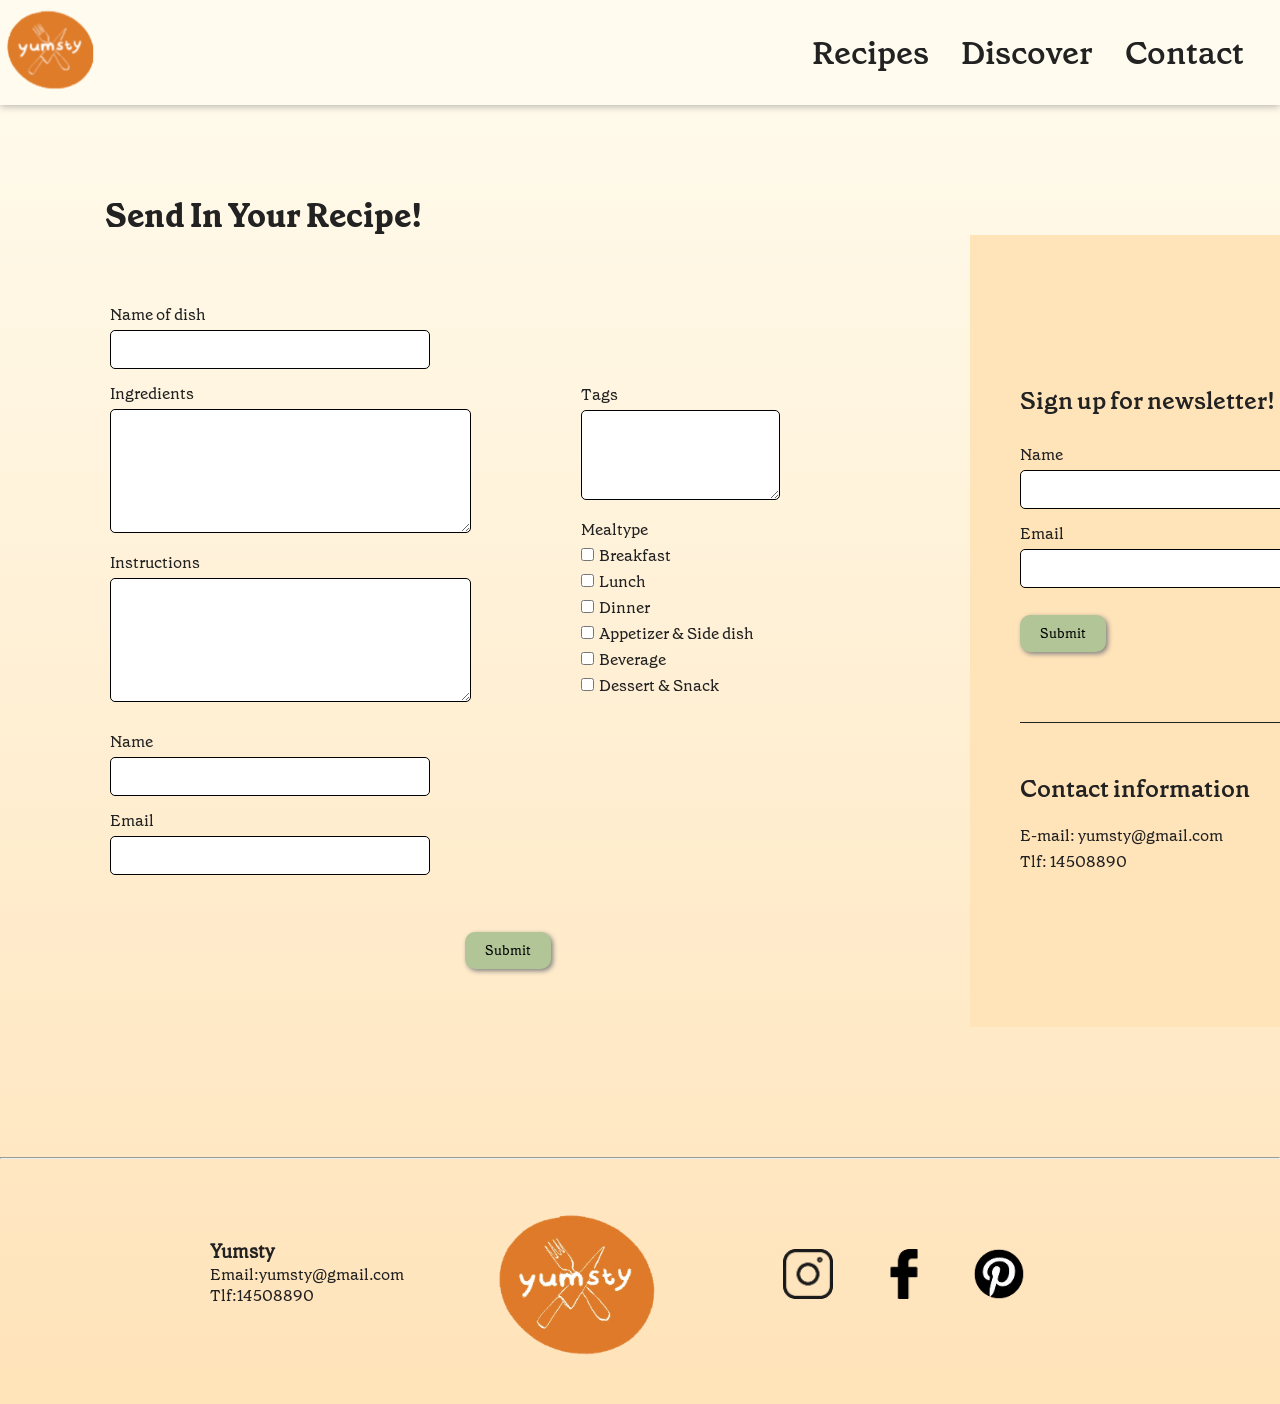
<file: contact.html>
<!DOCTYPE html>
<html lang="en">

<head>
    <meta name="robots" content="noindex">
    <meta charset="UTF-8">
    <meta name="viewport" content="width=device-width, initial-scale=1.0">
    <link rel="stylesheet" href="styles/global.css">
    <link rel="stylesheet" href="styles/contact.css">
    <link rel="icon" type="image/png" sizes="32x32" href="./favicon-32x32.png">
    <title>Yumsty - Contact</title>
</head>

<body>
    <header>
        <a class="logo" href="./index.html"><img src="./Icons/placeholderLOGO.svg" alt="LOGO"></a>

        <nav>
            <ul class="menu">
                <li><a class="menuA" href="./recipeList.html">Recipes</a></li>
                <li><a class="menuA" href="./discover.html">Discover</a></li>
                <li><a class="menuA" href="./contact.html">Contact</a></li>
                <!-- <a class="menuA" href="./index.html">Front Page</a> -->




            </ul>



            <button class="burger">
                <span class="line"></span><span class="line"></span><span class="line"></span>
            </button>
        </nav>
    </header>
    <main>
        <div class="grid_1_1">
            <div>
                <h1>Send in your recipe!</h1>
                <div class="grid_1_1">


                    <form class="webform">
                        <div class="venstre">
                            <fieldset>
                                <label for="dishname">Name of dish</label>
                                <input class="text" type="text" name="dish" id="dishname" required>
                            </fieldset>

                            <fieldset>
                                <label for="ingredients">Ingredients</label>
                                <textarea name="text" id="ingredients" rows="6" cols="40" required></textarea>
                            </fieldset>

                            <fieldset>
                                <label for="instructions">Instructions</label>
                                <textarea name="text" id="instructions" rows="6" cols="40" required></textarea>
                            </fieldset>
                        </div>
                    </form>
                    <form class="webform">
                        <div class="hoejre">
                            <fieldset>
                                <label for="tags">Tags</label>
                                <textarea name="text" id="tags" rows="4" cols="20" required></textarea>
                            </fieldset>

                            <fieldset>
                                <label>Mealtype</label>
                                <div>
                                    <label for="breakfast">
                                        <input type="checkbox" name="mealtype" id="breakfast"
                                            value="Breakfast">Breakfast</label>
                                </div>
                                <div>
                                    <label for="lunch">
                                        <input type="checkbox" name="mealtype" id="lunch" value="lunch">Lunch</label>
                                </div>
                                <div>
                                    <label for="dinner">
                                        <input type="checkbox" name="mealtype" id="dinner" value="dinner">Dinner</label>
                                </div>
                                <div>
                                    <label for="appetizer_sidedish">
                                        <input type="checkbox" name="mealtype" id="appetizer_sidedish"
                                            value="appetizer_sidedish">Appetizer & Side dish</label>
                                </div>
                                <div>
                                    <label for="beverage">
                                        <input type="checkbox" name="mealtype" id="beverage"
                                            value="beverage">Beverage</label>
                                </div>
                                <div>
                                    <label for="dessert_snack">
                                        <input type="checkbox" name="mealtype" id="dessert_snack"
                                            value="dessert_snack">Dessert
                                        &
                                        Snack</label>
                                </div>
                            </fieldset>
                        </div>
                    </form>
                    <form class="webform">
                        <div class="venstre">
                            <fieldset>
                                <label for="name">Name</label>
                                <input class="text" type="text" name="name" id="name" required>
                            </fieldset>

                            <fieldset>
                                <label for="email">Email</label>
                                <input class="text" type="email" name="email" id="email" required>
                            </fieldset>

                            <div class="submit_btn">
                                <button id="send" type="submit">Submit</button>
                            </div>
                        </div>
                    </form>
                </div>
            </div>


            <div class="newsletter">
                <h2>Sign up for newsletter!</h2>
                <form id="webform_newsletter">
                    <fieldset>
                        <label for="name">Name</label>
                        <input class="text" type="text" name="name" id="name" required>
                    </fieldset>

                    <fieldset>
                        <label for="email">Email</label>
                        <input class="text" type="email" name="email" id="email" required>
                    </fieldset>

                    <div class="submit">
                        <button id="send" type="submit">Submit</button>
                    </div>
                </form>

                <h2 class="streg">Contact information</h2>
                <p>E-mail: yumsty@gmail.com </p>
                <p>Tlf: 14508890</p>
            </div>
        </div>
    </main>
    <hr>
    <footer>

        <div class="grid_footer">
            <div class="tekst_footer">
                <h3>Yumsty</h3>
                <p>Email:yumsty@gmail.com</p>
                <p>Tlf:14508890</p>
            </div>
            <div>
                <img class="logo_footer" src="./Icons/logo.webp" alt="logo">
            </div>
            <div class="grid_footer2">
                <img class="icons_footer" src="./Icons/instagram.webp" alt="instagram logo">
                <img class="icons_footer" src="./Icons/facebook.webp" alt="facebook logo">
                <img class="icons_footer" src="./Icons/pinterest.webp" alt="pinterest logo">
            </div>
        </div>
    </footer>
    <script src="./js/menu.js"></script>
</body>

</html>
</file>
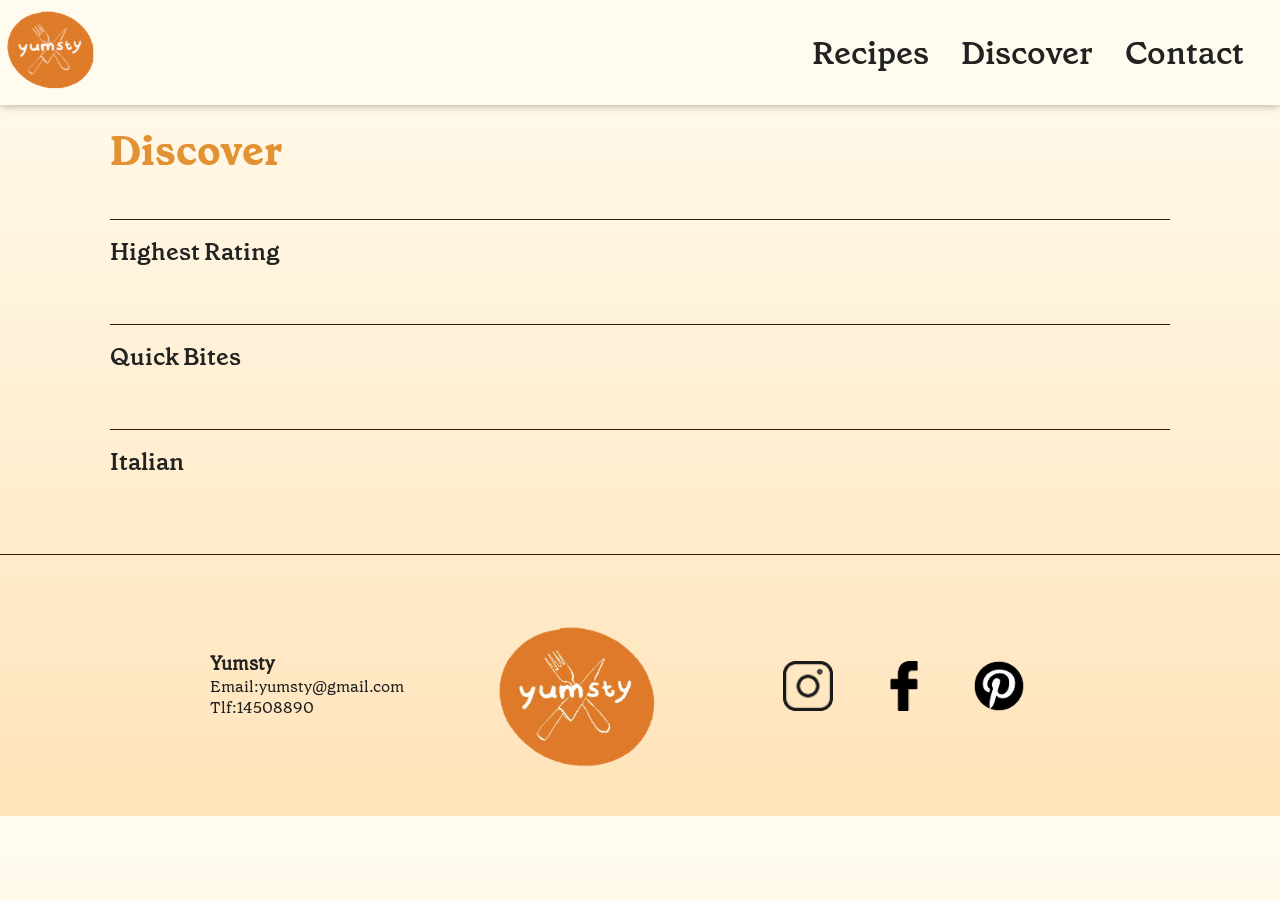
<file: discover.html>
<!DOCTYPE html>
<html lang="en">

<head>
    <meta name="robots" content="noindex">
    <meta charset="UTF-8">
    <meta name="viewport" content="width=device-width, initial-scale=1.0">
    <title>Yumsty - Discover</title>

    <link rel="stylesheet" href="./styles/global.css">
    <link rel="stylesheet" href="./styles/discover.css">
    <link rel="icon" type="image/png" sizes="32x32" href="./favicon-32x32.png">
</head>

<body>
    <header>
        <a class="logo" href="./index.html"><img src="./Icons/placeholderLOGO.svg" alt="LOGO"></a>

        <nav>
            <ul class="menu">
                <!-- <a class="menuA" href="./index.html">Front Page</a> -->
                <li><a class="menuA" href="./recipeList.html">Recipes</a></li>
                <li><a class="menuA" href="./discover.html">Discover</a></li>
                <li><a class="menuA" href="./contact.html">Contact</a></li>
            </ul>



            <button class="burger">
                <span class="line"></span><span class="line"></span><span class="line"></span>
            </button>
        </nav>
    </header>
    <main>

        <h1>Discover</h1>
        <hr>
        <h2>Highest Rating</h2>
        <div class="slider" id="ratingContainer">

        </div>
        <hr>
        <h2>Quick Bites</h2>
        <div class="slider" id="fastContainer">

        </div>
        <hr>
        <h2>Italian</h2>
        <div class="slider" id="italianContainer">

        </div>

    </main>
    <hr>
    <footer>

        <div class="grid_footer">
            <div class="tekst_footer">
                <h3>Yumsty</h3>
                <p>Email:yumsty@gmail.com</p>
                <p>Tlf:14508890</p>
            </div>
            <div>
                <img class="logo_footer" src="./Icons/logo.webp" alt="logo">
            </div>
            <div class="grid_footer2">
                <img class="icons_footer" src="./Icons/instagram.webp" alt="instagram logo">
                <img class="icons_footer" src="./Icons/facebook.webp" alt="facebook logo">
                <img class="icons_footer" src="./Icons/pinterest.webp" alt="pinterest logo">
            </div>
        </div>
    </footer>


    <script src="./js/discover.js"></script>
    <script src="./js/menu.js"></script>



</body>



</html>
</file>
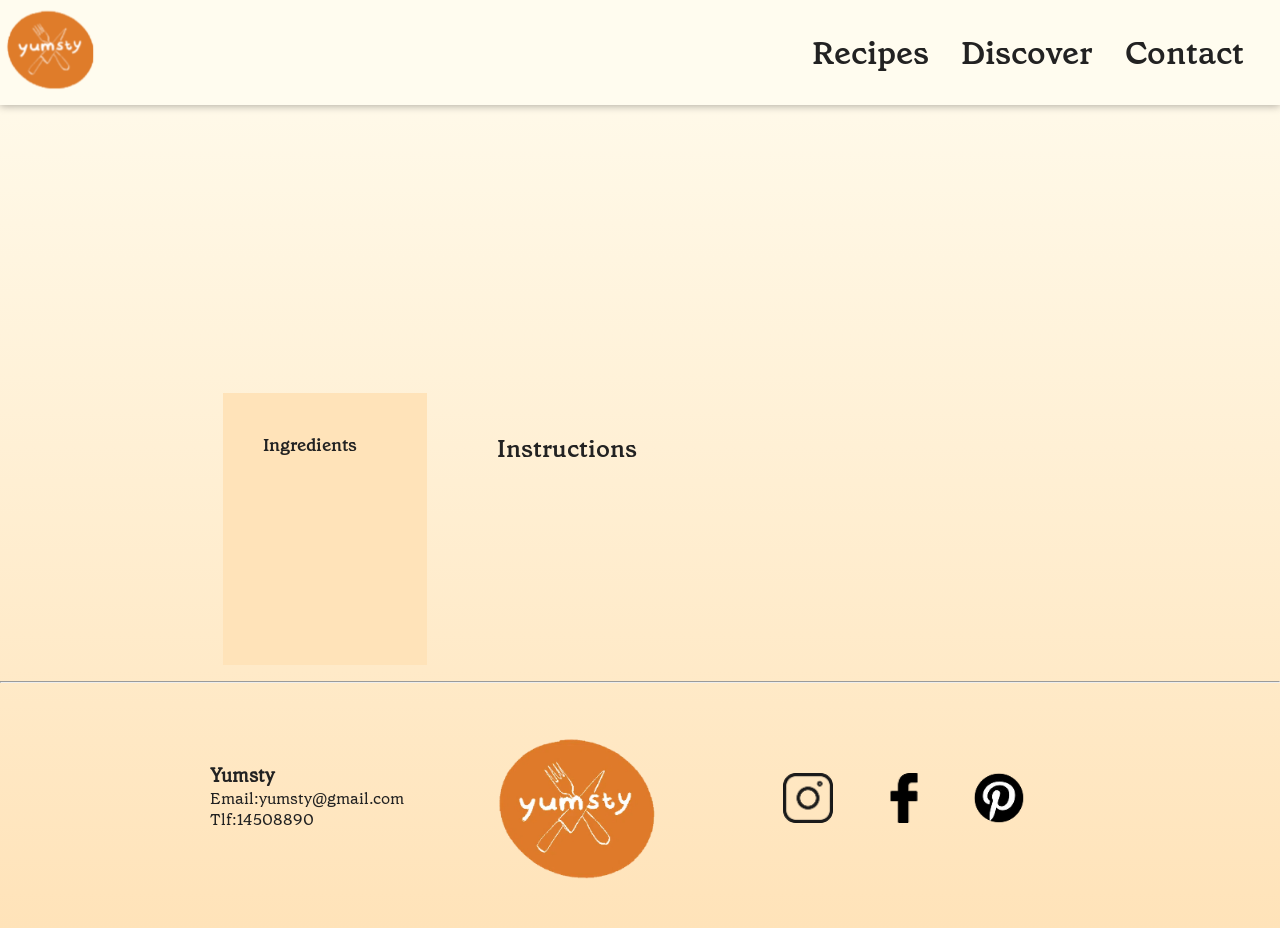
<file: recipe.html>
<!DOCTYPE html>
<html lang="en">

<head>
    <meta name="robots" content="noindex">
    <meta charset="UTF-8">
    <meta name="viewport" content="width=device-width, initial-scale=1.0">
    <title>Yumsty - </title>

    <link rel="stylesheet" href="./styles/global.css">
    <link rel="stylesheet" href="./styles/recipe.css">
    <link rel="icon" type="image/png" sizes="32x32" href="./favicon-32x32.png">

</head>

<body>
    <header>
        <a class="logo" href="./index.html"><img src="./Icons/placeholderLOGO.svg" alt="LOGO"></a>

        <nav>
            <ul class="menu">
                <!-- <a class="menuA" href="./index.html">Front Page</a> -->
                <li><a class="menuA" href="./recipeList.html">Recipes</a></li>
                <li><a class="menuA" href="./discover.html">Discover</a></li>
                <li><a class="menuA" href="./contact.html">Contact</a></li>
            </ul>



            <button class="burger">
                <span class="line"></span><span class="line"></span><span class="line"></span>
            </button>
        </nav>
    </header>

    <main>
        <div id="head_img">
            <div id="head_box">
                <h1 id="rName"></h1>
                <p id="rating"></p>
            </div>

            <div id="imgContainer"></div>


            <div id="instructions">
                <h2>Instructions</h2>
                <ol></ol>
            </div>

            <div id="ingredients">
                <h2>Ingredients</h2>
                <ul></ul>
            </div>


        </div>

    </main>
    <hr>
    <footer>

        <div class="grid_footer">
            <div class="tekst_footer">
                <h3>Yumsty</h3>
                <p>Email:yumsty@gmail.com</p>
                <p>Tlf:14508890</p>
            </div>
            <div>
                <img class="logo_footer" src="./Icons/logo.webp" alt="logo">
            </div>
            <div class="grid_footer2">
                <img class="icons_footer" src="./Icons/instagram.webp" alt="instagram logo">
                <img class="icons_footer" src="./Icons/facebook.webp" alt="facebook logo">
                <img class="icons_footer" src="./Icons/pinterest.webp" alt="pinterest logo">
            </div>
        </div>
    </footer>
    <script src="./js/recipe.js"></script>
    <script src="./js/menu.js"></script>
</body>

</html>
</file>
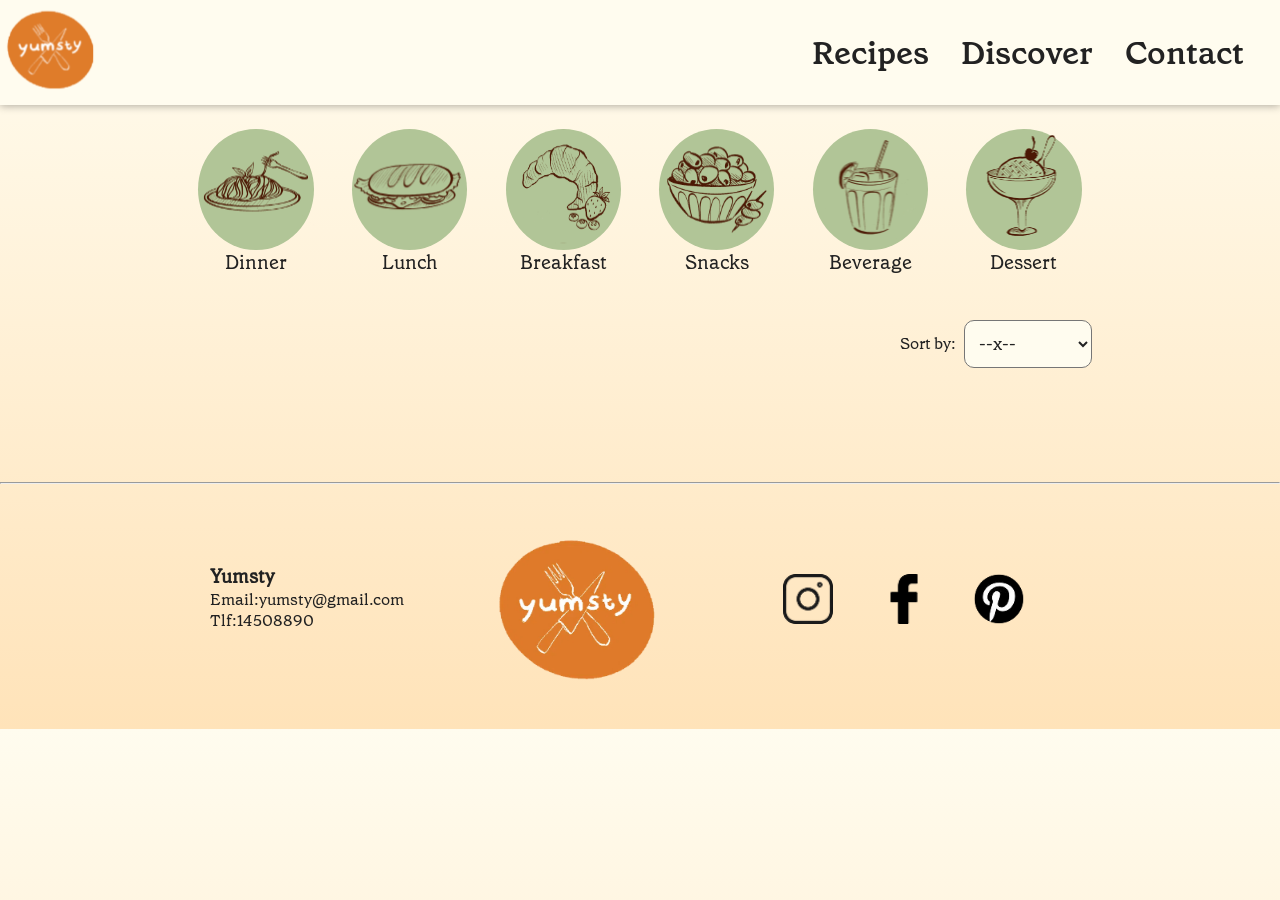
<file: recipeList.html>
<!DOCTYPE html>
<html lang="en">

<head>
    <meta name="robots" content="noindex">
    <meta charset="UTF-8">
    <meta name="viewport" content="width=device-width, initial-scale=1.0">
    <title>Yumsty - Recipes</title>

    <link rel="stylesheet" href="./styles/global.css">
    <link rel="stylesheet" href="./styles/recipeList.css">
    <link rel="icon" type="image/png" sizes="32x32" href="./favicon-32x32.png">
</head>

<body>
    <header>
        <a class="logo" href="./index.html"><img src="./Icons/placeholderLOGO.svg" alt="LOGO"></a>

        <nav>
            <ul class="menu">
                <!-- <a class="menuA" href="./index.html">Front Page</a> -->
                <li><a class="menuA" href="./recipeList.html">Recipes</a></li>
                <li><a class="menuA" href="./discover.html">Discover</a></li>
                <li><a class="menuA" href="./contact.html">Contact</a></li>
            </ul>


            <button class="burger">
                <span class="line"></span><span class="line"></span><span class="line"></span>
            </button>
        </nav>
    </header>
    <main>
        <div id="mtContainer">
            <div class="mt"><a href="./recipeList.html?meal-type=dinner&skip=0"><img src="./Icons/dinnerIcon.svg"
                        alt="dinner shortcut">

                </a>
                <p>dinner</p>
            </div>
            <div class="mt"><a href="./recipeList.html?meal-type=lunch&skip=0"><img src="./Icons/lunchIcon.svg"
                        alt="lunch shortcut">

                </a>
                <p>lunch</p>
            </div>
            <div class="mt"><a href="./recipeList.html?meal-type=breakfast&skip=0"><img src="./Icons/breakfastIcon.svg"
                        alt="breakfast shortcut">

                </a>
                <p>breakfast</p>
            </div>
            <div class="mt"><a href="./recipeList.html?meal-type=Snack&skip=0"><img src="./Icons/snackIcon.svg"
                        alt="snack shortcut">

                </a>
                <p>snacks</p>
            </div>
            <div class="mt">
                <a href="./recipeList.html?meal-type=beverage&skip=0"><img src="./Icons/beverageIcon.svg"
                        alt="beverages shortcut">

                </a>
                <p>beverage</p>
            </div>
            <div class="mt">
                <a href="./recipeList.html?meal-type=dessert&skip=0"><img src="./Icons/dessertIcon.svg"
                        alt="dessert shortcut">

                </a>
                <p>Dessert</p>
            </div>
        </div>
        <div id="hAndS">
            <h1 id="mealType"></h1>
            <div id="sContainer">
                <label for="sortSelect">Sort by:</label>
                <select name="sort" id="sortSelect">
                    <option value="">--x--</option>
                    <option value="&sortBy=rating&order=desc">Rating - High to low</option>
                    <option value="&sortBy=rating&order=asc">Rating - Low to high</option>
                    <option value="&sortBy=name&order=asc">Name - A to Z</option>
                    <option value="&sortBy=name&order=desc">Name - Z to A</option>

                    <!-- <option value="16">16</option>
                    <option value="32">32</option> -->

                </select>
            </div>

        </div>



        <div id="rContainer"></div>
        <div id="buttonContainer">

        </div>
        <p id="pageCounter"></p>
    </main>
    <hr>
    <footer>

        <div class="grid_footer">
            <div class="tekst_footer">
                <h3>Yumsty</h3>
                <p>Email:yumsty@gmail.com</p>
                <p>Tlf:14508890</p>
            </div>
            <div>
                <img class="logo_footer" src="./Icons/logo.webp" alt="logo">
            </div>
            <div class="grid_footer2">
                <img class="icons_footer" src="./Icons/instagram.webp" alt="instagram logo">
                <img class="icons_footer" src="./Icons/facebook.webp" alt="facebook logo">
                <img class="icons_footer" src="./Icons/pinterest.webp" alt="pinterest logo">
            </div>
        </div>
    </footer>
    <script src="./js/recipeList.js"></script>
    <script src="./js/menu.js"></script>
</body>

</html>
</file>
<file: styles/global.css>
* {
  margin: 0;
  padding: 0;
  font-family: Grenette;
}
img {
  width: 100%;
}
:root {
  --bgColor: #fffcef;
  --primary: #b1c597;
  --secondary: #45700e;
  --tertiary: #ffe3b9;
  --orange: #df7c2a;
  --black: #222222;
}
@font-face {
  font-family: Grenette;
  src: url(../fonts/GrenettePro-Regular.ttf);
}
@font-face {
  font-family: GrenetteBold;
  src: url(../fonts/GrenettePro-Bold.ttf);
}
@font-face {
  font-family: GrenetteSemi;
  src: url(../fonts/GrenettePro-SemiBold.ttf);
}

body {
  background-image: linear-gradient(var(--bgColor), var(--tertiary));
  color: var(--black);
}
main {
  margin: auto;
}
h1 {
  font-family: GrenetteBold;
  text-transform: capitalize;
}

h2 {
  font-family: GrenetteSemi;
}
header {
  display: flex;
  justify-content: space-between;
  background-color: var(--bgColor);
  box-shadow: 0 1px 8px rgba(0, 0, 0, 0.314);
}
nav {
  display: flex;
  margin-right: 20px;
}
button {
  background-color: var(--primary);
  color: var(--black);
  border: none;
  transition: 0.2s ease all;
  border-radius: 10px;
  box-shadow: 2px 2px 5px gray;
  a {
    color: var(--black);
    text-decoration: none;
    transition: 0.2s ease all;
  }
}
button:hover {
  background-color: var(--secondary);
  color: var(--bgColor);
}
.menu a {
  text-decoration: none;
  color: var(--black);
  font-family: GrenetteSemi;
  font-size: 2rem;
  padding: 1rem;
  transition: 0.1s ease;
}
.menu a:hover {
  color: var(--orange);
  transform: scale(1.1);
}

* {
  margin: 0;
  padding: 0;
  box-sizing: border-box;
}

.logo img {
  width: 100px;
  height: 100px;
}

nav {
  display: flex;
  align-items: center;
}

.menu {
  display: flex;
  list-style: none;
  margin: 0;
  padding: 0;
}

.burger {
  width: 30px;
  height: 20px;
  cursor: pointer;
}

.burger .line {
  display: block;
  width: 100%;
  height: 3px;
  background-color: var(--black);
  margin-bottom: 5px;
  transition: 0.2s linear;
}
.burger {
  display: none;
}
@media screen and (max-width: 800px) {
  .menu {
    display: none;
  }
  .burger {
    display: block;
    background-color: transparent;
    border: 0;
  }
  .burger.active .line:nth-child(1) {
    transform: rotate(45deg) translate(5px, 5px);
    transition: 0.2s linear;
  }

  .burger.active .line:nth-child(2) {
    opacity: 0;
    transition: 0.15s linear;
  }

  .burger.active .line:nth-child(3) {
    transform: rotate(-45deg) translate(5px, -5px);
    transition: 0.2s linear;
  }

  nav.active .menu {
    display: block;
    background-color: #ffffff;
    position: absolute;
    top: 94px;
    left: 0;
    width: 100%;
    box-shadow: 0 10px 10px rgba(0, 0, 0, 0.1);
    z-index: 1;
  }

  nav.active .menu li {
    margin: 10px 20px;
  }

  nav.active .menu a {
    font-size: 24px;
  }
}

footer {
  max-width: 900px;
  margin: 0 auto;
  padding: 20px;
  padding-top: 50px;
  padding-bottom: 40px;
}
.grid_footer {
  display: grid;
  grid-template-columns: 1fr 1fr;
}
.grid_footer2 {
  display: grid;
  grid-template-columns: 1fr 1fr 1fr;
  order: 2;
}

.tekst_footer {
  padding-top: 30px;
}

.icons_footer {
  padding-top: 40px;
  width: 30px;
  height: auto;
}

.logo_footer {
  width: 160px;
  height: auto;
}

@media (min-width: 800px) {
  footer {
    max-width: 900px;
    margin: 0 auto;
    padding: 20px;
    padding-top: 50px;
    padding-bottom: 40px;
  }
  .grid_footer {
    display: grid;
    grid-template-columns: 1fr 1fr 1fr;
  }

  .grid_footer2 {
    display: grid;
    grid-template-columns: 1fr 1fr 1fr;
  }

  .tekst_footer {
    padding-top: 30px;
  }

  .icons_footer {
    padding-top: 40px;
    width: 50px;
    height: auto;
  }

  .logo_footer {
    width: 160px;
    height: auto;
  }
}
</file>
<file: styles/contact.css>
label {
  display: block;
  padding-bottom: 5px;
}

fieldset {
  border: none;
  padding: 7px 0;
}

.webform {
  margin: 0 50px;
}

h1 {
  margin: 60px 30px;
}

input {
  border: 0.5px solid;
  padding: 10px 5px;
  border-radius: 5px;
}
input[type="checkbox"] {
  margin-right: 5px;
}

.text {
  width: 320px;
}

textarea {
  border: 0.5px solid;
  padding: 10px;
  border-radius: 5px;
}

.webform button,
#webform_newsletter button {
  background-color: var(--primary);
  color: black;
  border: none;
  padding: 10px 20px;
  border-radius: 10px;
  box-shadow: 2px 2px 5px gray;
  margin: 20px 0;
}

.webform button {
  margin: 50px 0;
}

.webform button:hover,
#webform_newsletter button:hover {
  background-color: var(--secondary);
  color: white;
}

.newsletter {
  background-color: var(--tertiary);
  padding: 100px 50px;
}
.newsletter h2 {
  padding-bottom: 20px;
}
#webform_newsletter button {
  margin-bottom: 70px;
}

.streg {
  border-top: 1px solid;
  padding-top: 50px;
}
.newsletter p {
  padding-bottom: 5px;
}

.error-message {
  display: none;
}

/* Tilføj rød kant omkring input-feltet, hvis det er ugyldigt */
/* fieldset:has(:user-invalid) input {
  outline: 3px solid #f005;
  border-color: darkred;
} */

/********* Desktop *********/
@media (min-width: 800px) {
  .grid_1_1 {
    display: grid;
    grid-template-columns: 1fr 1fr;
    margin: 30px;
    gap: 10px;
  }

  .newsletter {
    margin: 100px;
    padding: 150px 50px;
  }

  .hoejre {
    display: grid;
    grid-column: 2/3;
    grid-row: 1/2;
    padding-top: 80px;
  }

  .venstre {
    display: grid;
    grid-column: 1/2;
    grid-row: 1/2;
  }
  .submit_btn {
    place-self: center end;
    margin-right: -80px;
  }

  .submit {
    place-self: center;
  }
  h1 {
    margin-left: 75px;
  }
}
</file>
<file: styles/discover.css>
.slider {
  display: flex;
  gap: 20px;
  height: 25%;
  overflow: scroll;
  padding-bottom: 25px;
  padding-top: 15px;
}

.slider::-webkit-scrollbar {
  display: none;
}
img {
  height: 15rem;
  width: 15rem;
  object-fit: contain;
}

main {
  max-width: 1100px;
  margin: 0 auto;
  padding: 20px;
}

h1 {
  color: rgb(226, 146, 50);
  font-size: 40px;
  padding-bottom: 25px;
}

hr {
  display: block;
  height: 1px;
  border: 0;
  border-top: 1px solid #371905;
  margin: 1em 0;
  padding: 0;
}
</file>
<file: styles/recipe.css>
#rName {
  font-size: 2rem;
  margin-bottom: 0.5rem;
}

#rating {
  font-size: 1rem;
  color: gray;
  margin-bottom: 1rem;
}

#imgContainer img {
  width: 100%;
  max-width: 600px;
  border-radius: 8px;
  margin-bottom: 1rem;
}

#instructions {
  display: flex;
  flex-direction: column;
  gap: 0.5rem;
  padding-left: 1.5rem;
  margin-bottom: 1rem;
}

#instructions li {
  font-size: 1rem;
  line-height: 1.5;
}

#ingredients {
  display: flex;
  flex-direction: column;
  flex-wrap: wrap;

  padding: 0;
  margin-bottom: 1rem;
}

#ingredients * {
  /* padding: 0.3rem 0.7rem; */
  border-radius: 10px;
  font-size: 1.1rem;
}
.ingBox {
  width: 100px;
}

input[type="checkbox"] {
  opacity: 1;
}

input[type="checkbox"]:checked + label {
  text-decoration: line-through;
  color: grey;
}
label:hover {
  cursor: pointer;
}
label {
  transition: 0.2s ease;
}

@media (min-width: 800px) {
  #head_img {
    display: grid;
    grid-template-columns: 1fr 2fr 5fr 1fr;
    grid-template-rows: 1fr 1fr;
    align-items: center;
  }

  #head_box {
    grid-column: 2 / 3;
    justify-self: center;
    margin-right: 10px;
  }

  #rName {
    margin-left: 0.5rem;
  }

  #rating {
    margin-left: 0.5rem;
  }

  #imgContainer {
    grid-column: 3 / 4;
    /* justify-self: center;
    height: 700px; */
    object-position: 0 0;
    overflow: hidden;
    background-color: red;

    img {
      min-height: 100%;
      min-width: 100%;
      max-width: 100%;
      /* height: 100%; */
      border-radius: 0;
      object-fit: cover;
      object-position: center left;

      display: block;
      margin-top: -75px;
      margin-bottom: -75px;
    }
  }

  #instructions {
    grid-column: 3 / 4;
    grid-row: 2 / 3;
    list-style-type: none;
    place-self: start left;
    padding: 40px 50px 0 70px;
  }

  #ingredients {
    grid-column: 2 / 3;
    grid-row: 2 / 3;
    gap: 0.5rem;
    position: relative;
    background-color: var(--tertiary);
    place-self: start right;
    padding: 40px 70px 200px 40px;
  }

  label {
    display: inline;
  }
}
</file>
<file: styles/recipeList.css>
#rContainer {
  display: grid;
  max-width: 1000px;
  gap: 20px;
  margin: auto;
  margin-top: 30px;
  margin-bottom: 50px;
  place-items: center;
  grid-template-columns: repeat(auto-fit, minmax(300px, 1fr));
}
h1 {
  display: block;
  position: relative;
  font-size: 4rem;
  color: var(--orange);
  margin: 60px 0px 0px 20px;
}
main {
  max-width: 1200px;
  margin: auto;
}
article {
  max-width: 400px;
  overflow: hidden;
  transition: 0.2s;
  img {
    transition: 0.5s ease;
  }
}

article:hover {
  cursor: pointer;
  img {
    transform: scale(1.05);
  }
}

#buttonContainer {
  place-self: center;
}
.pageButton {
  padding: 20px;
  background-color: var(--primary);
  text-decoration: none;
  color: var(--black);
  transition: 0.2s ease;
}
.pageButton:hover {
  background-color: var(--secondary);
  color: var(--bgColor);
}
#pageCounter {
  place-self: center;
  margin: 40px;
}

#mtContainer {
  display: flex;
  justify-content: space-evenly;
  flex-wrap: wrap;
  padding: 2% 10%;
}

.mt {
  text-decoration: none;
  color: var(--black);
  width: 12%;
  text-align: center;
  aspect-ratio: 1/1;
  background-color: var(--primary);
  font-family: GrenetteSemi;
  font-size: 1.2rem;
  border-radius: 100%;
  transition: all 0.2s ease;
}
.mt img {
  height: 100%;
  width: 100%;
  filter: invert(0);
}
.mt:hover img {
  height: 100%;
  width: 100%;

  filter: invert(1) saturate(0);
}
.mt:hover {
  background-color: var(--secondary);
  scale: 1.3;
}
.mt p {
  height: 0px;
  position: relative;

  text-transform: capitalize;
}
#hAndS {
  margin: 2vw 10vw 5vw 10vh;
  display: flex;
  justify-content: space-between;
}
#sContainer {
  display: flex;
  align-items: center;
  gap: 8px;
  padding: 20px 20px 0 20px;
  justify-content: flex-end;
}
#sContainer select {
  max-width: 10vw;
  font-size: 1.1rem;
  color: var(--black);
  background-color: var(--bgColor);
  border-radius: 10px;
  padding: 10px;
}
@media (max-width: 800px) {
  h1 {
    font-size: 2rem;
  }
  #hAnds {
    max-width: 100vw;
    margin: 0 0 0 0;
    * {
      margin: none;
    }
  }

  #mtContainer {
    * {
      font-size: 0.7rem;
    }
  }
}
</file>
